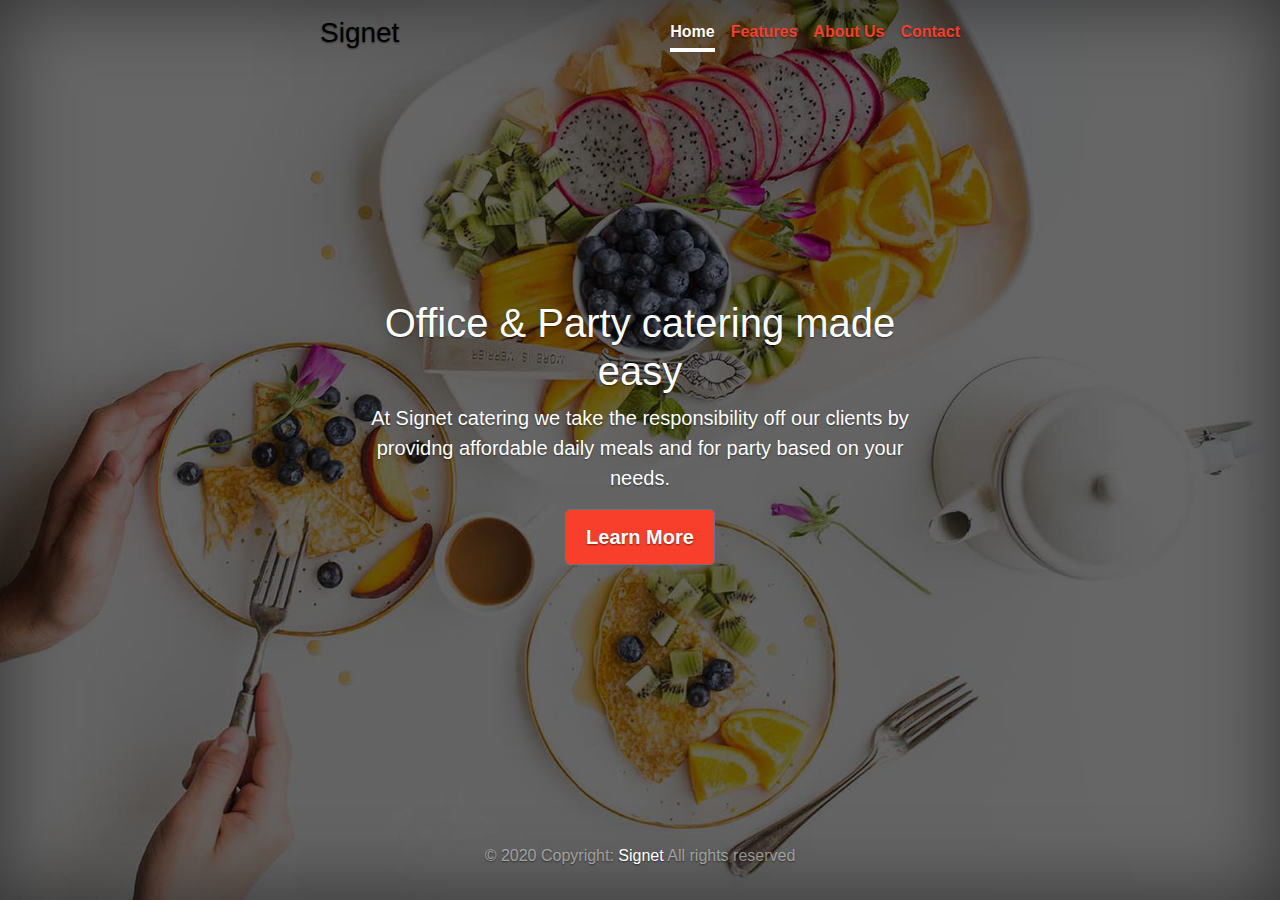
<file: index.html>
<!DOCTYPE html>
<html lang="en">
    <head>
        <meta charset="utf-8" />
        <meta
            name="viewport"
            content="width=device-width, initial-scale=1, shrink-to-fit=no"
        />
        <meta name="description" content="" />

        <title>Home</title>

        <!-- Bootstrap core CSS -->
        <link
            rel="stylesheet"
            href="https://maxcdn.bootstrapcdn.com/bootstrap/4.0.0/css/bootstrap.min.css"
            integrity="sha384-Gn5384xqQ1aoWXA+058RXPxPg6fy4IWvTNh0E263XmFcJlSAwiGgFAW/dAiS6JXm"
            crossorigin="anonymous"
        />

        <!-- Custom styles for this template -->
        <link href="./cover.css" rel="stylesheet" />
    </head>

    <body class="text-center">
        <div
            class="cover-container d-flex w-100 h-100 p-3 mx-auto flex-column"
        >
            <header class="masthead mb-auto">
                <div class="inner">
                    <h3 class="masthead-brand">Signet</h3>
                    <nav
                        class="nav nav-masthead justify-content-center"
                    >
                        <a class="nav-link active" href="#"
                            >Home</a
                        >
                        <a
                            class="nav-link"
                            href="./features.html"
                            >Features</a
                        >

                        <a class="nav-link" href="./about.html"
                            >About Us</a
                        >
                        <a class="nav-link" href="./contact.html"
                            >Contact</a
                        >
                    </nav>
                </div>
            </header>

            <main role="main" class="inner cover">
                <h1 class="cover-heading">
                    Office & Party catering made easy
                </h1>
                <p class="lead">
                    At Signet catering we take the responsibility
                    off our clients by providng affordable daily
                    meals and for party based on your needs.
                </p>
                <p class="lead">
                    <a
                        href="./features.html"
                        class="btn btn-lg btn-secondary"
                        >Learn More</a
                    >
                </p>
            </main>

            <footer class="mastfoot mt-auto">
                <div class="inner">
                    <div
                        class="footer-copyright text-center py-3"
                    >
                        © 2020 Copyright:
                        <a href="https://signet.com"> Signet</a>
                        <span> All rights reserved</span>
                    </div>
                </div>
            </footer>
        </div>

        <script
            src="https://code.jquery.com/jquery-3.2.1.slim.min.js"
            integrity="sha384-KJ3o2DKtIkvYIK3UENzmM7KCkRr/rE9/Qpg6aAZGJwFDMVNA/GpGFF93hXpG5KkN"
            crossorigin="anonymous"
        ></script>
        <script
            src="https://cdnjs.cloudflare.com/ajax/libs/popper.js/1.12.9/umd/popper.min.js"
            integrity="sha384-ApNbgh9B+Y1QKtv3Rn7W3mgPxhU9K/ScQsAP7hUibX39j7fakFPskvXusvfa0b4Q"
            crossorigin="anonymous"
        ></script>
        <script
            src="https://maxcdn.bootstrapcdn.com/bootstrap/4.0.0/js/bootstrap.min.js"
            integrity="sha384-JZR6Spejh4U02d8jOt6vLEHfe/JQGiRRSQQxSfFWpi1MquVdAyjUar5+76PVCmYl"
            crossorigin="anonymous"
        ></script>
    </body>
</html>
</file>
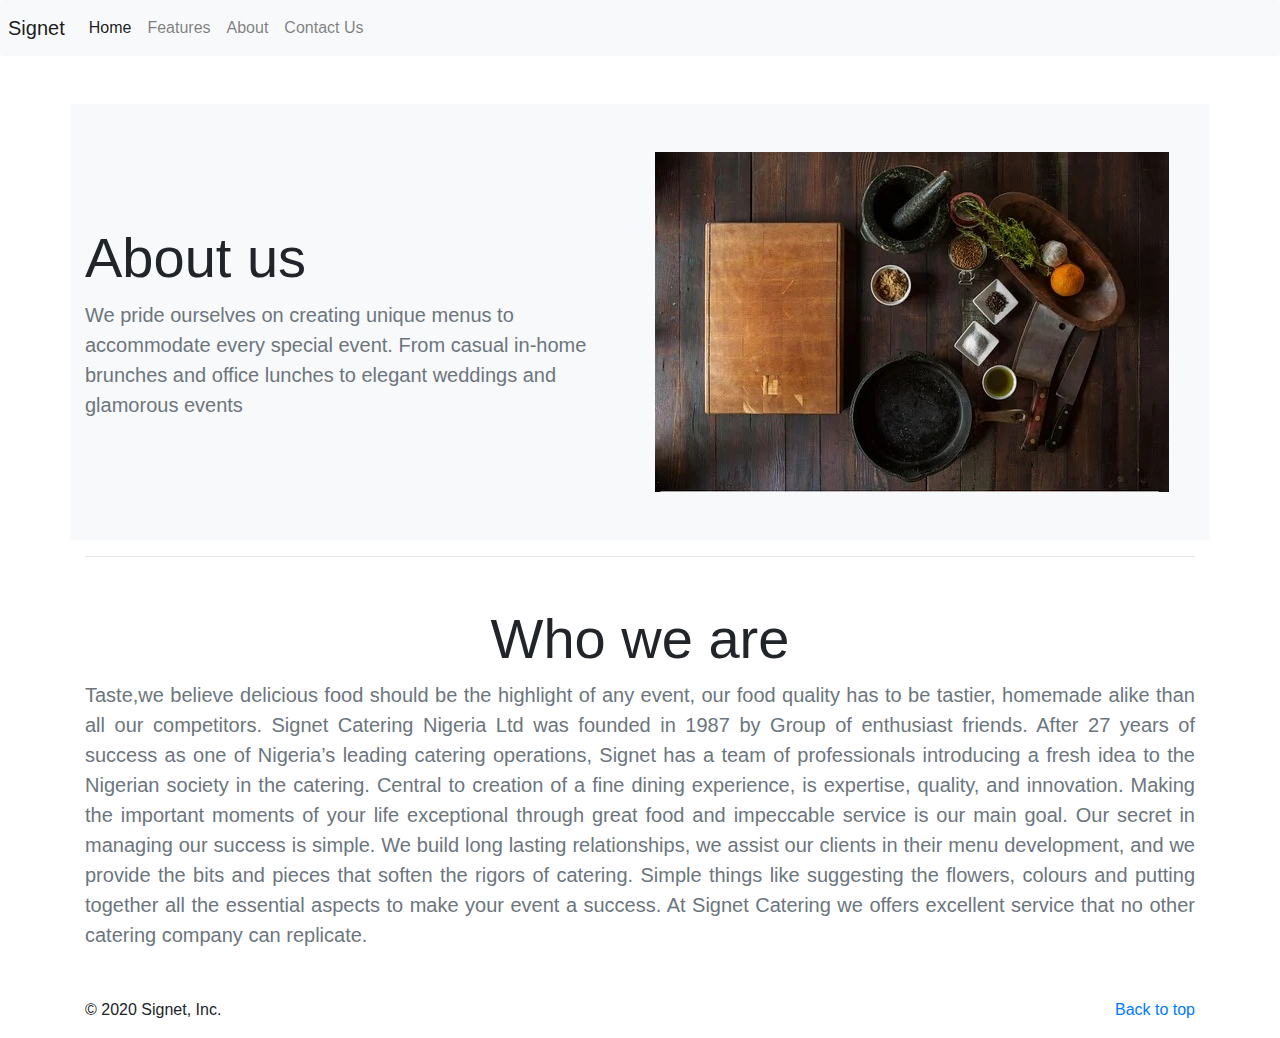
<file: about.html>
<!DOCTYPE html>
<html lang="en">
    <head>
        <meta charset="UTF-8" />
        <meta
            name="viewport"
            content="width=device-width, initial-scale=1.0"
        />
        <title>About Us</title>

        <!-- Bootstrap core CSS -->
        <link
            rel="stylesheet"
            href="https://maxcdn.bootstrapcdn.com/bootstrap/4.0.0/css/bootstrap.min.css"
            integrity="sha384-Gn5384xqQ1aoWXA+058RXPxPg6fy4IWvTNh0E263XmFcJlSAwiGgFAW/dAiS6JXm"
            crossorigin="anonymous"
        />
    </head>
    <body>
        <nav
            class="navbar navbar-expand-lg navbar-light bg-light rounded px-2 sticky-top"
        >
            <a class="navbar-brand" href="./index.html"
                >Signet</a
            >
            <button
                class="navbar-toggler"
                type="button"
                data-toggle="collapse"
                data-target="#navbarsExample09"
                aria-controls="navbarsExample09"
                aria-expanded="false"
                aria-label="Toggle navigation"
            >
                <span class="navbar-toggler-icon"></span>
            </button>

            <div
                class="collapse navbar-collapse"
                id="navbarsExample09"
            >
                <ul class="navbar-nav mr-auto">
                    <li class="nav-item active">
                        <a class="nav-link" href="./index.html">
                            Home
                        </a>
                    </li>
                    <li class="nav-item">
                        <a
                            class="nav-link"
                            href="./features.html"
                            >Features</a
                        >
                    </li>
                    <li class="nav-item">
                        <a
                            class="nav-link"
                            href="./about.html"
                            tabindex="-1"
                            aria-disabled="true"
                            >About</a
                        >
                    </li>

                    <li class="nav-item">
                        <a
                            class="nav-link"
                            href="./contact.html"
                            tabindex="-1"
                            aria-disabled="true"
                            >Contact Us</a
                        >
                    </li>
                </ul>
            </div>
        </nav>
        <div class="mt-5">
            <div class="container">
                <div
                    class="row h-100 align-items-center py-5 bg-light"
                >
                    <div class="col-lg-6">
                        <h1 class="display-4">About us</h1>
                        <p class="lead text-muted mb-0">
                            We pride ourselves on creating unique
                            menus to accommodate every special
                            event. From casual in-home brunches
                            and office lunches to elegant
                            weddings and glamorous events
                        </p>
                    </div>
                    <div class="col-lg-6 d-none d-lg-block">
                        <img
                            src="./img/about.webp"
                            alt=""
                            class="img-fluid"
                        />
                    </div>
                </div>
                <hr />

                <section class="mt-5">
                    <h3 class="display-4 text-center">
                        Who we are
                    </h3>
                    <p
                        class="lead text-secondary text-justify mb-5"
                    >
                        Taste,we believe delicious food should be
                        the highlight of any event, our food
                        quality has to be tastier, homemade alike
                        than all our competitors. Signet Catering
                        Nigeria Ltd was founded in 1987 by Group
                        of enthusiast friends. After 27 years of
                        success as one of Nigeria’s leading
                        catering operations, Signet has a team of
                        professionals introducing a fresh idea to
                        the Nigerian society in the catering.
                        Central to creation of a fine dining
                        experience, is expertise, quality, and
                        innovation. Making the important moments
                        of your life exceptional through great
                        food and impeccable service is our main
                        goal. Our secret in managing our success
                        is simple. We build long lasting
                        relationships, we assist our clients in
                        their menu development, and we provide
                        the bits and pieces that soften the
                        rigors of catering. Simple things like
                        suggesting the flowers, colours and
                        putting together all the essential
                        aspects to make your event a success. At
                        Signet Catering we offers excellent
                        service that no other catering company
                        can replicate.
                    </p>
                </section>
            </div>

            <footer class="container">
                <p class="float-right">
                    <a href="#">Back to top</a>
                </p>
                <p>&copy; 2020 Signet, Inc.</p>
            </footer>
        </div>

        <script
            src="https://code.jquery.com/jquery-3.2.1.slim.min.js"
            integrity="sha384-KJ3o2DKtIkvYIK3UENzmM7KCkRr/rE9/Qpg6aAZGJwFDMVNA/GpGFF93hXpG5KkN"
            crossorigin="anonymous"
        ></script>
        <script
            src="https://cdnjs.cloudflare.com/ajax/libs/popper.js/1.12.9/umd/popper.min.js"
            integrity="sha384-ApNbgh9B+Y1QKtv3Rn7W3mgPxhU9K/ScQsAP7hUibX39j7fakFPskvXusvfa0b4Q"
            crossorigin="anonymous"
        ></script>
        <script
            src="https://maxcdn.bootstrapcdn.com/bootstrap/4.0.0/js/bootstrap.min.js"
            integrity="sha384-JZR6Spejh4U02d8jOt6vLEHfe/JQGiRRSQQxSfFWpi1MquVdAyjUar5+76PVCmYl"
            crossorigin="anonymous"
        ></script>
    </body>
</html>
</file>
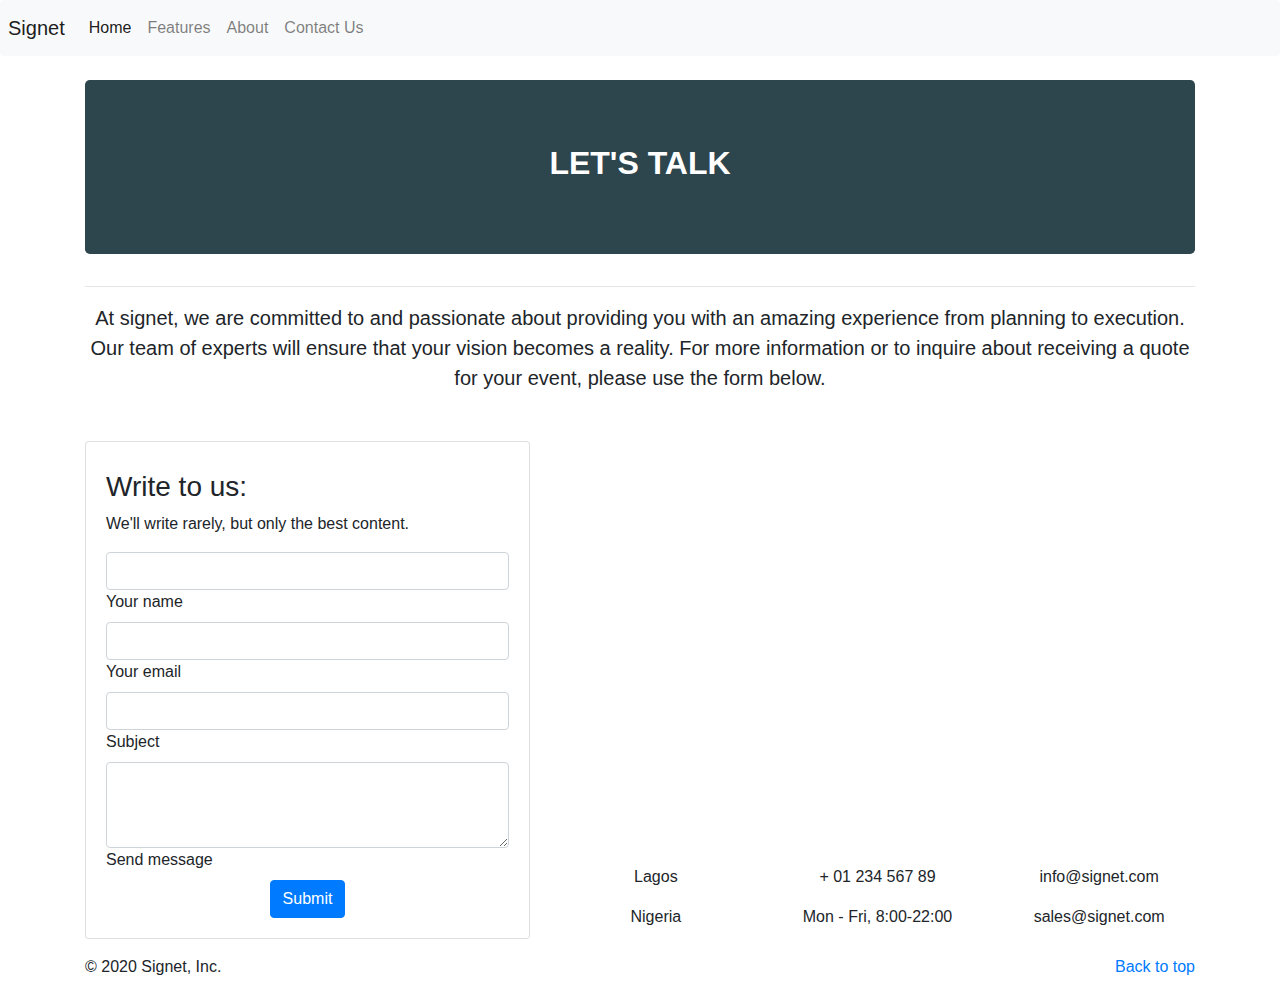
<file: contact.html>
<!DOCTYPE html>
<html lang="en">
    <head>
        <meta charset="UTF-8" />
        <meta
            name="viewport"
            content="width=device-width, initial-scale=1.0"
        />
        <title>Contact</title>

        <link
            rel="stylesheet"
            href="https://maxcdn.bootstrapcdn.com/bootstrap/4.0.0/css/bootstrap.min.css"
            integrity="sha384-Gn5384xqQ1aoWXA+058RXPxPg6fy4IWvTNh0E263XmFcJlSAwiGgFAW/dAiS6JXm"
            crossorigin="anonymous"
        />

        <style>
            .map-container-section {
                overflow: hidden;
                padding-bottom: 56.25%;
                position: relative;
                height: 0;
            }
            .map-container-section iframe {
                left: 0;
                top: 0;
                height: 100%;
                width: 100%;
                position: absolute;
            }

            .contact {
                background-color: rgb(45, 69, 77);
                background-size: cover;
                background-position: center;
                background-repeat: no-repeat;
                position: relative;
                color: white;
            }

            /* @media (min-width: 400px) {
                .contact {
                    font-size: 4rem;
                }
            } */
        </style>
    </head>
    <body>
        <nav
            class="navbar navbar-expand-lg navbar-light bg-light rounded px-2 sticky-top"
        >
            <a class="navbar-brand" href="./index.html"
                >Signet</a
            >
            <button
                class="navbar-toggler"
                type="button"
                data-toggle="collapse"
                data-target="#navbarsExample09"
                aria-controls="navbarsExample09"
                aria-expanded="false"
                aria-label="Toggle navigation"
            >
                <span class="navbar-toggler-icon"></span>
            </button>

            <div
                class="collapse navbar-collapse"
                id="navbarsExample09"
            >
                <ul class="navbar-nav mr-auto">
                    <li class="nav-item active">
                        <a class="nav-link" href="./index.html"
                            >Home
                        </a>
                    </li>
                    <li class="nav-item">
                        <a
                            class="nav-link"
                            href="./features.html"
                            >Features</a
                        >
                    </li>
                    <li class="nav-item">
                        <a
                            class="nav-link"
                            href="./about.html"
                            tabindex="-1"
                            aria-disabled="true"
                            >About</a
                        >
                    </li>

                    <li class="nav-item">
                        <a
                            class="nav-link"
                            href="./contact.html"
                            tabindex="-1"
                            aria-disabled="true"
                            >Contact Us</a
                        >
                    </li>
                </ul>
            </div>
        </nav>
        <!-- Section: Contact v.1 -->
        <section class="container my-3 mt-4">
            <!-- Section heading -->
            <div class="jumbotron contact">
                <h2
                    class="h1-responsive font-weight-bold text-center my display-5 contact"
                >
                    LET'S TALK
                </h2>
            </div>

            <hr />

            <div class="text-center">
                <p class="lead">
                    At signet, we are committed to and passionate
                    about providing you with an amazing
                    experience from planning to execution. Our
                    team of experts will ensure that your vision
                    becomes a reality. For more information or to
                    inquire about receiving a quote for your
                    event, please use the form below.
                </p>
            </div>

            <!-- Grid row -->
            <div class="row mt-5">
                <!-- Grid column -->
                <div class="col-lg-5 mb-lg-0 mb-4">
                    <!-- Form with header -->
                    <div class="card">
                        <div class="card-body">
                            <!-- Header -->
                            <div
                                class="form-header blue accent-1"
                            >
                                <h3 class="mt-2">
                                    <i
                                        class="fas fa-envelope"
                                    ></i>
                                    Write to us:
                                </h3>
                            </div>
                            <p class="dark-grey-text">
                                We'll write rarely, but only the
                                best content.
                            </p>
                            <!-- Body -->
                            <div class="md-form">
                                <i
                                    class="fas fa-user prefix grey-text"
                                ></i>
                                <input
                                    type="text"
                                    id="form-name"
                                    class="form-control"
                                />
                                <label for="form-name"
                                    >Your name</label
                                >
                            </div>
                            <div class="md-form">
                                <i
                                    class="fas fa-envelope prefix grey-text"
                                ></i>
                                <input
                                    type="text"
                                    id="form-email"
                                    class="form-control"
                                />
                                <label for="form-email"
                                    >Your email</label
                                >
                            </div>
                            <div class="md-form">
                                <i
                                    class="fas fa-tag prefix grey-text"
                                ></i>
                                <input
                                    type="text"
                                    id="form-Subject"
                                    class="form-control"
                                />
                                <label for="form-Subject"
                                    >Subject</label
                                >
                            </div>
                            <div class="md-form">
                                <i
                                    class="fas fa-pencil-alt prefix grey-text"
                                ></i>
                                <textarea
                                    id="form-text"
                                    class="form-control md-textarea"
                                    rows="3"
                                ></textarea>
                                <label for="form-text"
                                    >Send message</label
                                >
                            </div>
                            <div class="text-center">
                                <button class="btn btn-primary">
                                    Submit
                                </button>
                            </div>
                        </div>
                    </div>
                    <!-- Form with header -->
                </div>

                <!-- Grid column -->
                <div class="col-lg-7">
                    <!--Google map-->
                    <div
                        id="map-container-section"
                        class="z-depth-1-half map-container-section mb-4"
                        style="height: 400px"
                    >
                        <iframe
                            src="https://maps.google.com/maps?q=Lagos&t=&z=15&ie=UTF8&iwloc=&output=embed"
                            frameborder="0"
                            style="border: 0"
                            allowfullscreen
                        ></iframe>
                    </div>
                    <!-- Buttons-->
                    <div class="row text-center">
                        <div class="col-md-4">
                            <a
                                class="btn-floating blue accent-1"
                            >
                                <i
                                    class="fas fa-map-marker-alt"
                                ></i>
                            </a>
                            <p>Lagos</p>
                            <p class="mb-md-0">Nigeria</p>
                        </div>
                        <div class="col-md-4">
                            <a
                                class="btn-floating blue accent-1"
                            >
                                <i class="fas fa-phone"></i>
                            </a>
                            <p>+ 01 234 567 89</p>
                            <p class="mb-md-0">
                                Mon - Fri, 8:00-22:00
                            </p>
                        </div>
                        <div class="col-md-4">
                            <a
                                class="btn-floating blue accent-1"
                            >
                                <i class="fas fa-envelope"></i>
                            </a>
                            <p>info@signet.com</p>
                            <p class="mb-0">sales@signet.com</p>
                        </div>
                    </div>
                </div>
                <!-- Grid column -->
            </div>
            <!-- Grid row -->
        </section>
        <!-- Section: Contact v.1 -->

        <footer class="container">
            <p class="float-right">
                <a href="#">Back to top</a>
            </p>
            <p>&copy; 2020 Signet, Inc.</p>
        </footer>

        <script
            src="https://code.jquery.com/jquery-3.2.1.slim.min.js"
            integrity="sha384-KJ3o2DKtIkvYIK3UENzmM7KCkRr/rE9/Qpg6aAZGJwFDMVNA/GpGFF93hXpG5KkN"
            crossorigin="anonymous"
        ></script>
        <script
            src="https://cdnjs.cloudflare.com/ajax/libs/popper.js/1.12.9/umd/popper.min.js"
            integrity="sha384-ApNbgh9B+Y1QKtv3Rn7W3mgPxhU9K/ScQsAP7hUibX39j7fakFPskvXusvfa0b4Q"
            crossorigin="anonymous"
        ></script>
        <script
            src="https://maxcdn.bootstrapcdn.com/bootstrap/4.0.0/js/bootstrap.min.js"
            integrity="sha384-JZR6Spejh4U02d8jOt6vLEHfe/JQGiRRSQQxSfFWpi1MquVdAyjUar5+76PVCmYl"
            crossorigin="anonymous"
        ></script>
    </body>
</html>
</file>
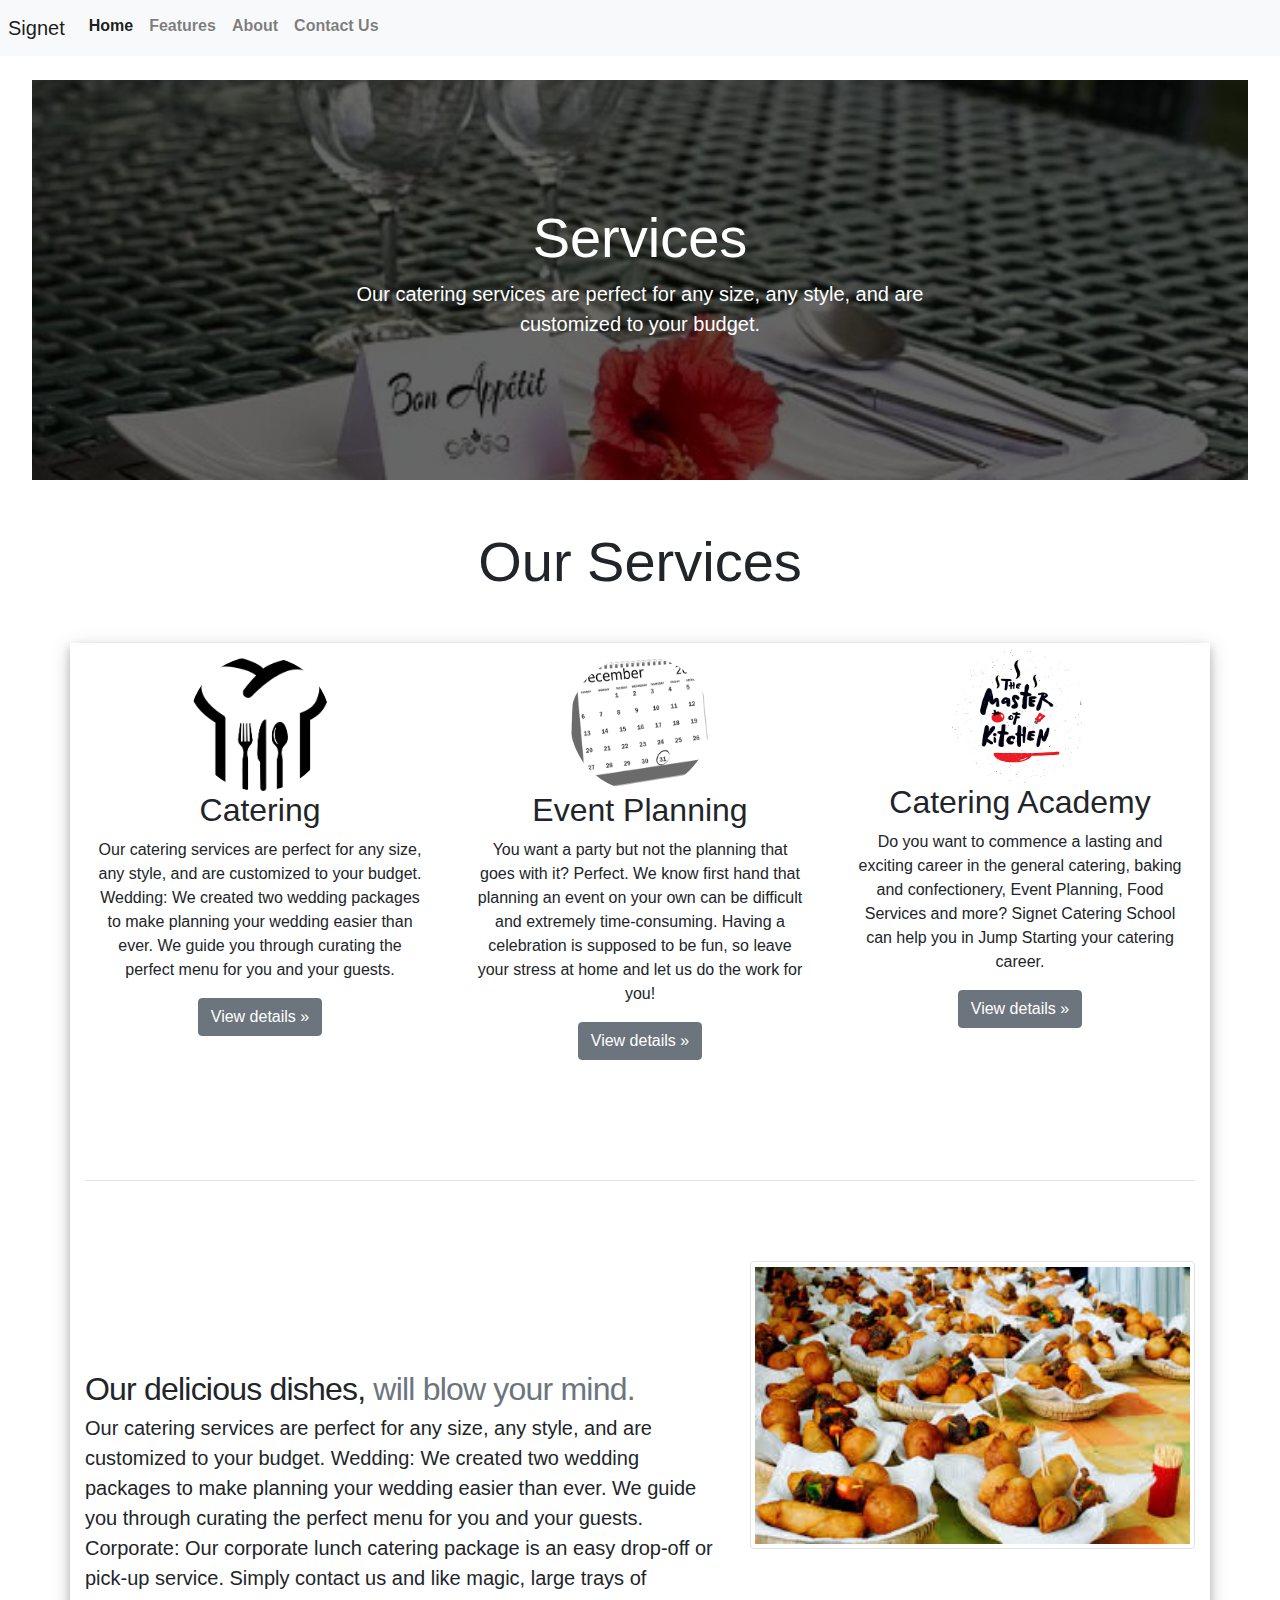
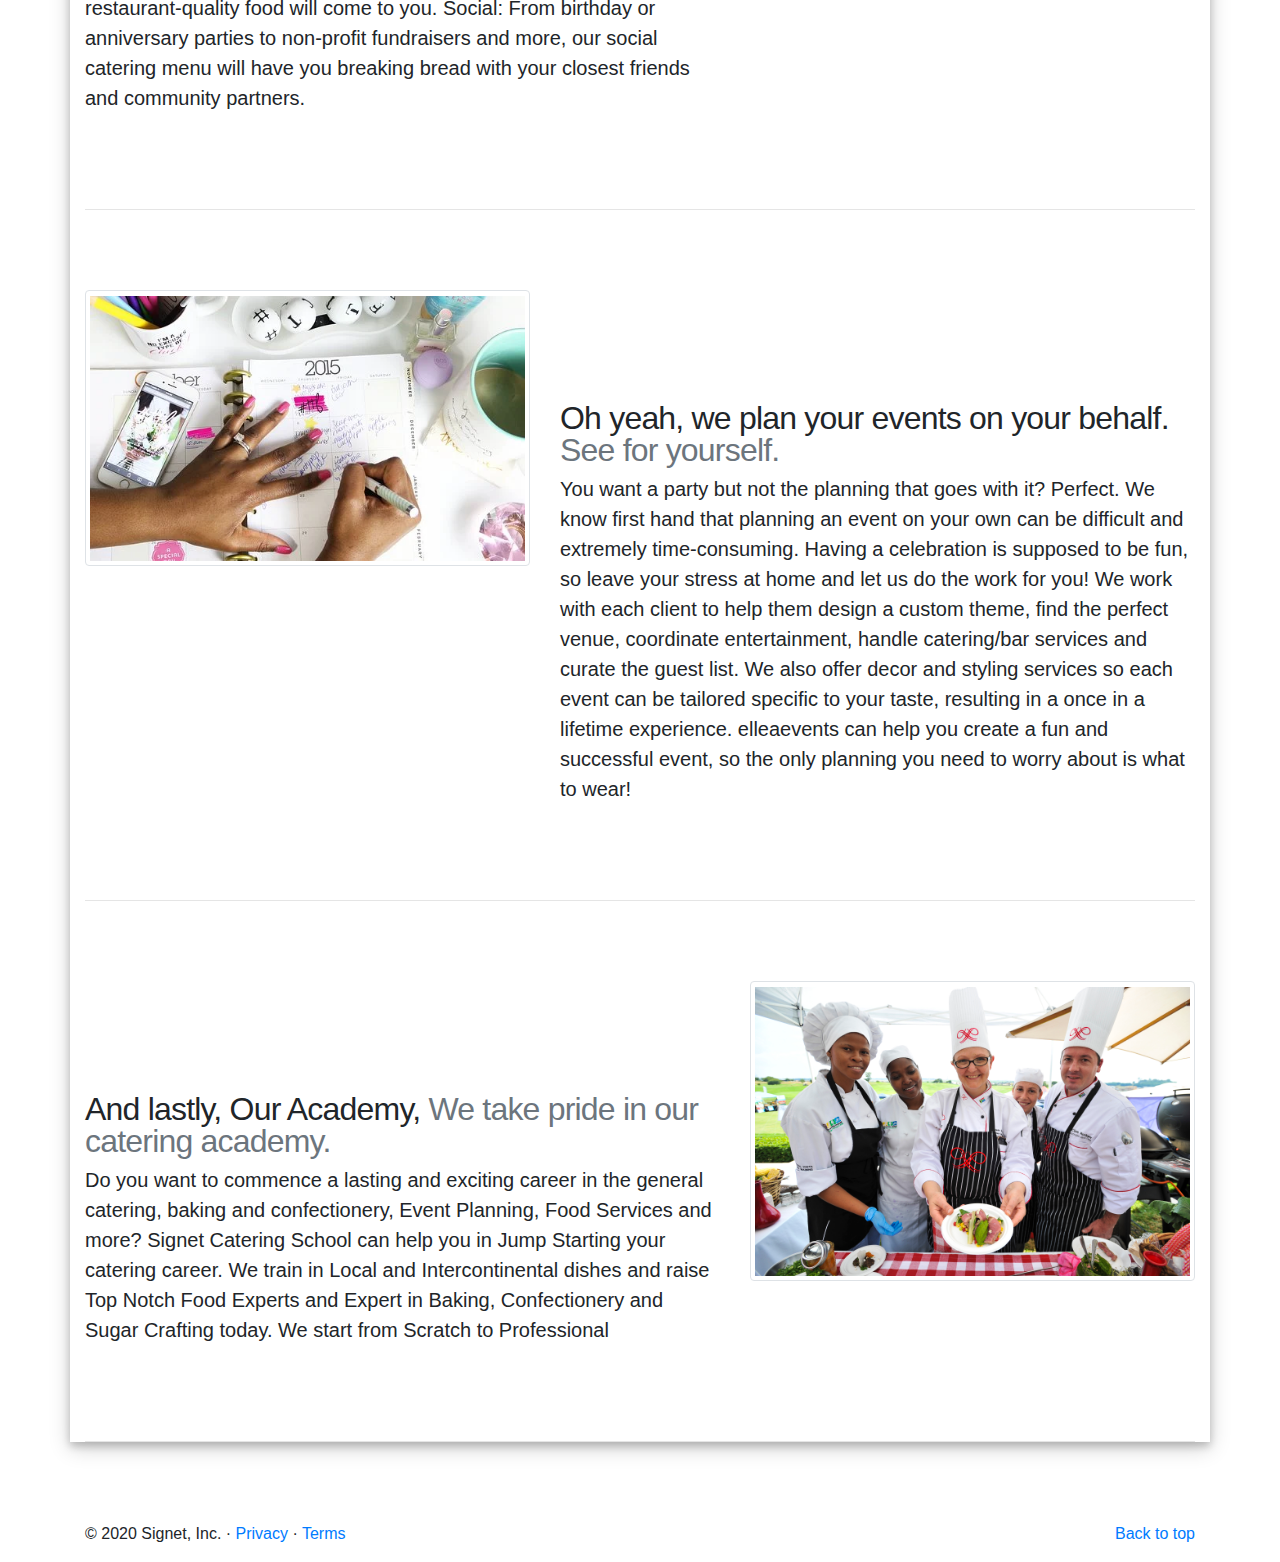
<file: features.html>
<!DOCTYPE html>
<html lang="en">
    <head>
        <meta charset="utf-8" />
        <meta
            name="viewport"
            content="width=device-width, initial-scale=1, shrink-to-fit=no"
        />
        <meta name="description" content="" />
        <title>Features</title>

        <!-- Bootstrap core CSS -->
        <link
            rel="stylesheet"
            href="https://maxcdn.bootstrapcdn.com/bootstrap/4.0.0/css/bootstrap.min.css"
            integrity="sha384-Gn5384xqQ1aoWXA+058RXPxPg6fy4IWvTNh0E263XmFcJlSAwiGgFAW/dAiS6JXm"
            crossorigin="anonymous"
        />

        <!-- Custom styles for this template -->
        <link href="./feature.css" rel="stylesheet" />
    </head>
    <body>
        <nav
            class="navbar navbar-expand-lg navbar-light bg-light px-2 sticky-top"
        >
            <a class="navbar-brand" href="./index.html"
                >Signet</a
            >
            <button
                class="navbar-toggler"
                type="button"
                data-toggle="collapse"
                data-target="#navbarsExample09"
                aria-controls="navbarsExample09"
                aria-expanded="false"
                aria-label="Toggle navigation"
            >
                <span class="navbar-toggler-icon"></span>
            </button>

            <div
                class="collapse navbar-collapse"
                id="navbarsExample09"
            >
                <ul class="navbar-nav mr-auto">
                    <li class="nav-item active">
                        <a class="nav-link" href="./index.html"
                            >Home</a
                        >
                    </li>
                    <li class="nav-item">
                        <a
                            class="nav-link"
                            href="./features.html"
                            >Features</a
                        >
                    </li>
                    <li class="nav-item">
                        <a
                            class="nav-link"
                            href="./about.html"
                            tabindex="-1"
                            aria-disabled="true"
                            >About</a
                        >
                    </li>

                    <li class="nav-item">
                        <a
                            class="nav-link"
                            href="./contact.html"
                            tabindex="-1"
                            aria-disabled="true"
                            >Contact Us</a
                        >
                    </li>
                </ul>
            </div>
        </nav>

        <main class="mt-4" role="main">
            <div
                class="feature-header container px-3 py-3 pt-md-5 pb-md-4 text-center"
            >
                <div class="image-text">
                    <h1 class="display-4 text-white">
                        Services
                    </h1>
                    <p class="lead">
                        Our catering services are perfect for any
                        size, any style, and are customized to
                        your budget.
                    </p>
                </div>
            </div>

            <!-- Marketing messaging and featurettes
  ================================================== -->

            <h1 class="display-4 text-center mt-5">
                Our Services
            </h1>

            <div class="container marketing mt-5">
                <!-- Three columns of text below the carousel -->
                <div class="row">
                    <div class="col-lg-4">
                        <img
                            class="bd-placeholder-img rounded-circle mt-2"
                            width="140"
                            height="140"
                            src="./img/chefs.webp"
                            alt="chef logo"
                        />

                        <h2>Catering</h2>
                        <p>
                            Our catering services are perfect for
                            any size, any style, and are
                            customized to your budget. Wedding:
                            We created two wedding packages to
                            make planning your wedding easier
                            than ever. We guide you through
                            curating the perfect menu for you and
                            your guests.
                        </p>
                        <p>
                            <a
                                class="btn btn-secondary"
                                href="#catering"
                                role="button"
                                >View details &raquo;</a
                            >
                        </p>
                    </div>
                    <!-- /.col-lg-4 -->
                    <div class="col-lg-4">
                        <img
                            class="bd-placeholder-img rounded-circle mt-2"
                            width="140"
                            height="140"
                            src="./img/calendars.webp"
                            alt="calendar"
                        />

                        <h2>Event Planning</h2>
                        <p>
                            You want a party but not the planning
                            that goes with it? Perfect. We know
                            first hand that planning an event on
                            your own can be difficult and
                            extremely time-consuming. Having a
                            celebration is supposed to be fun, so
                            leave your stress at home and let us
                            do the work for you!
                        </p>
                        <p>
                            <a
                                class="btn btn-secondary"
                                href="#events"
                                role="button"
                                >View details &raquo;</a
                            >
                        </p>
                    </div>
                    <!-- /.col-lg-4 -->
                    <div class="col-lg-4">
                        <img
                            class="bd-placeholder-img rounded-circle"
                            width="140"
                            height="140"
                            src="/img/master.jpg"
                            alt="academy logo"
                        />

                        <h2>Catering Academy</h2>
                        <p>
                            Do you want to commence a lasting and
                            exciting career in the general
                            catering, baking and confectionery,
                            Event Planning, Food Services and
                            more? Signet Catering School can help
                            you in Jump Starting your catering
                            career.
                        </p>
                        <p>
                            <a
                                class="btn btn-secondary"
                                href="#academy"
                                role="button"
                                >View details &raquo;</a
                            >
                        </p>
                    </div>
                    <!-- /.col-lg-4 -->
                </div>
                <!-- /.row -->

                <!-- START THE FEATURETTES -->

                <hr class="featurette-divider" />

                <div class="row featurette" id="catering">
                    <div class="col-md-7">
                        <h2 class="featurette-heading">
                            Our delicious dishes,
                            <span class="text-muted"
                                >will blow your mind.</span
                            >
                        </h2>
                        <p class="lead">
                            Our catering services are perfect for
                            any size, any style, and are
                            customized to your budget. Wedding:
                            We created two wedding packages to
                            make planning your wedding easier
                            than ever. We guide you through
                            curating the perfect menu for you and
                            your guests. Corporate: Our corporate
                            lunch catering package is an easy
                            drop-off or pick-up service. Simply
                            contact us and like magic, large
                            trays of restaurant-quality food will
                            come to you. Social: From birthday or
                            anniversary parties to non-profit
                            fundraisers and more, our social
                            catering menu will have you breaking
                            bread with your closest friends and
                            community partners.
                        </p>
                    </div>
                    <div class="col-md-5">
                        <img
                            class="bd-placeholder-img bd-placeholder-img-lg featurette-image img-fluid mx-auto img-thumbnail"
                            width="500"
                            height="500"
                            src="./img/chops.jpeg"
                            alt="small chops"
                        />
                    </div>
                </div>

                <hr class="featurette-divider" />

                <div class="row featurette" id="events">
                    <div class="col-md-7 order-md-2">
                        <h2 class="featurette-heading">
                            Oh yeah, we plan your events on your
                            behalf.
                            <span class="text-muted"
                                >See for yourself.</span
                            >
                        </h2>
                        <p class="lead">
                            You want a party but not the planning
                            that goes with it? Perfect. We know
                            first hand that planning an event on
                            your own can be difficult and
                            extremely time-consuming. Having a
                            celebration is supposed to be fun, so
                            leave your stress at home and let us
                            do the work for you! We work with
                            each client to help them design a
                            custom theme, find the perfect venue,
                            coordinate entertainment, handle
                            catering/bar services and curate the
                            guest list. We also offer decor and
                            styling services so each event can be
                            tailored specific to your taste,
                            resulting in a once in a lifetime
                            experience. elleaevents can help you
                            create a fun and successful event, so
                            the only planning you need to worry
                            about is what to wear!
                        </p>
                    </div>
                    <div class="col-md-5 order-md-1">
                        <img
                            class="bd-placeholder-img bd-placeholder-img-lg featurette-image img-fluid mx-auto img-thumbnail"
                            width="500"
                            height="500"
                            src="./img/plan.webp"
                            preserveAspectRatio="xMidYMid slice"
                            focusable="false"
                            role="img"
                            aria-label="Placeholder: 500x500"
                        />
                    </div>
                </div>

                <hr class="featurette-divider" />

                <div class="row featurette" id="academy">
                    <div class="col-md-7">
                        <h2 class="featurette-heading">
                            And lastly, Our Academy,
                            <span class="text-muted"
                                >We take pride in our catering
                                academy.</span
                            >
                        </h2>
                        <p class="lead">
                            Do you want to commence a lasting and
                            exciting career in the general
                            catering, baking and confectionery,
                            Event Planning, Food Services and
                            more? Signet Catering School can help
                            you in Jump Starting your catering
                            career. We train in Local and
                            Intercontinental dishes and raise Top
                            Notch Food Experts and Expert in
                            Baking, Confectionery and Sugar
                            Crafting today. We start from Scratch
                            to Professional
                        </p>
                    </div>
                    <div class="col-md-5">
                        <img
                            class="bd-placeholder-img bd-placeholder-img-lg featurette-image img-fluid mx-auto img-thumbnail"
                            width="500"
                            height="500"
                            src="./img/class.jpg"
                            alt="Placeholder: 500x500"
                        />
                    </div>
                </div>

                <hr class="featurette-divider" />

                <!-- /END THE FEATURETTES -->
            </div>
            <!-- /.container -->

            <!-- FOOTER -->
            <footer class="container">
                <p class="float-right">
                    <a href="#">Back to top</a>
                </p>
                <p>
                    &copy; 2020 Signet, Inc. &middot;
                    <a href="#">Privacy</a> &middot;
                    <a href="#">Terms</a>
                </p>
            </footer>
        </main>
        <script
            src="https://code.jquery.com/jquery-3.2.1.slim.min.js"
            integrity="sha384-KJ3o2DKtIkvYIK3UENzmM7KCkRr/rE9/Qpg6aAZGJwFDMVNA/GpGFF93hXpG5KkN"
            crossorigin="anonymous"
        ></script>
        <script
            src="https://cdnjs.cloudflare.com/ajax/libs/popper.js/1.12.9/umd/popper.min.js"
            integrity="sha384-ApNbgh9B+Y1QKtv3Rn7W3mgPxhU9K/ScQsAP7hUibX39j7fakFPskvXusvfa0b4Q"
            crossorigin="anonymous"
        ></script>
        <script
            src="https://maxcdn.bootstrapcdn.com/bootstrap/4.0.0/js/bootstrap.min.js"
            integrity="sha384-JZR6Spejh4U02d8jOt6vLEHfe/JQGiRRSQQxSfFWpi1MquVdAyjUar5+76PVCmYl"
            crossorigin="anonymous"
        ></script>
    </body>
</html>
</file>
<file: cover.css>
/*
 * Globals
 */

/* Links */
a,
a:focus,
a:hover {
    color: #fff;
}

/* Custom default button */
.btn-secondary {
    background-color: #f73f2c;
    color: white;
}

.btn-secondary:hover,
.btn-secondary:focus {
    color: white;
    text-shadow: none; /* Prevent inheritance from `body` */
    background-color: #f785aa;
    border: 0.05rem solid #fff;
}

/*
 * Base structure
 */

html,
body {
    height: 100%;
    background-image: linear-gradient(
            rgba(0, 0, 0, 0.6),
            rgba(0, 0, 0, 0.6)
        ),
        url("./img/img-13.jpg");
    background-color: #cccccc;
    background-size: cover;
    background-position: center;
    background-repeat: no-repeat;
    position: relative;
}

body {
    display: -ms-flexbox;
    display: flex;
    color: #fff;
    text-shadow: 0 0.05rem 0.1rem rgba(0, 0, 0, 0.5);
    box-shadow: inset 0 0 5rem rgba(0, 0, 0, 0.5);
}

.cover-container {
    max-width: 42em;
}

/*
 * Header
 */
.masthead {
    margin-bottom: 2rem;
}

.masthead-brand {
    margin-bottom: 0;
    color: black;
}

.nav-masthead .nav-link {
    padding: 0.25rem 0;
    font-weight: 700;
    color: #f73f2c;
    background-color: transparent;
    border-bottom: 0.25rem solid transparent;
}

.nav-masthead .nav-link:hover,
.nav-masthead .nav-link:focus {
    border-bottom-color: white;
}

.nav-masthead .nav-link + .nav-link {
    margin-left: 1rem;
}

.nav-masthead .active {
    color: #fff;
    border-bottom-color: #fff;
}

@media (min-width: 48em) {
    .masthead-brand {
        float: left;
    }
    .nav-masthead {
        float: right;
    }
}

/*
 * Cover
 */
.cover {
    padding: 0 1.5rem;
}
.cover .btn-lg {
    padding: 0.75rem 1.25rem;
    font-weight: 700;
}

/*
 * Footer
 */
.mastfoot {
    color: rgba(255, 255, 255, 0.5);
}
</file>
<file: feature.css>
/* Features */
/* GLOBAL STYLES
-------------------------------------------------- */
/* Padding below the footer and lighter body text */

/* CUSTOMIZE THE CAROUSEL
-------------------------------------------------- */

.nav-link {
    padding: 0.25rem 0;
    font-weight: 700;
    color: black;
    background-color: transparent;
    border-bottom: 0.25rem solid transparent;
}

/* services */
.feature-header {
    max-width: 95%;
    height: 400px;
    background-image: linear-gradient(
            rgba(0, 0, 0, 0.6),
            rgba(0, 0, 0, 0.6)
        ),
        url("./img/service.webp");
    background-color: #cccccc;
    background-size: cover;
    background-position: center;
    background-repeat: no-repeat;
    position: relative;
    margin-bottom: 1.5rem;
}

.image-text {
    text-align: center;
    position: absolute;
    top: 50%;
    left: 50%;
    transform: translate(-50%, -50%);
    color: white;
}
/* MARKETING CONTENT
-------------------------------------------------- */

/* Center align the text within the three columns below the carousel */
.marketing {
    box-shadow: 0 4px 8px 0 rgba(0, 0, 0, 0.2),
        0 6px 20px 0 rgba(0, 0, 0, 0.19);
}
.marketing .col-lg-4 {
    margin-bottom: 1.5rem;
    text-align: center;
}
.marketing h2 {
    font-weight: 400;
}
.marketing .col-lg-4 p {
    margin-right: 0.75rem;
    margin-left: 0.75rem;
}

/* Featurettes
------------------------- */

.featurette-divider {
    margin: 5rem 0; /* Space out the Bootstrap <hr> more */
}

/* Thin out the marketing headings */
.featurette-heading {
    font-weight: 300;
    line-height: 1;
    letter-spacing: -0.05rem;
}

.bd-placeholder-img {
    font-size: 1.125rem;
    text-anchor: middle;
    -webkit-user-select: none;
    -moz-user-select: none;
    -ms-user-select: none;
    user-select: none;
    padding-top: 5px;
}

@media (min-width: 768px) {
    .bd-placeholder-img-lg {
        font-size: 3.5rem;
    }
}

/* RESPONSIVE CSS
-------------------------------------------------- */

@media (min-width: 62em) {
    .featurette-heading {
        margin-top: 7rem;
    }
}
</file>
